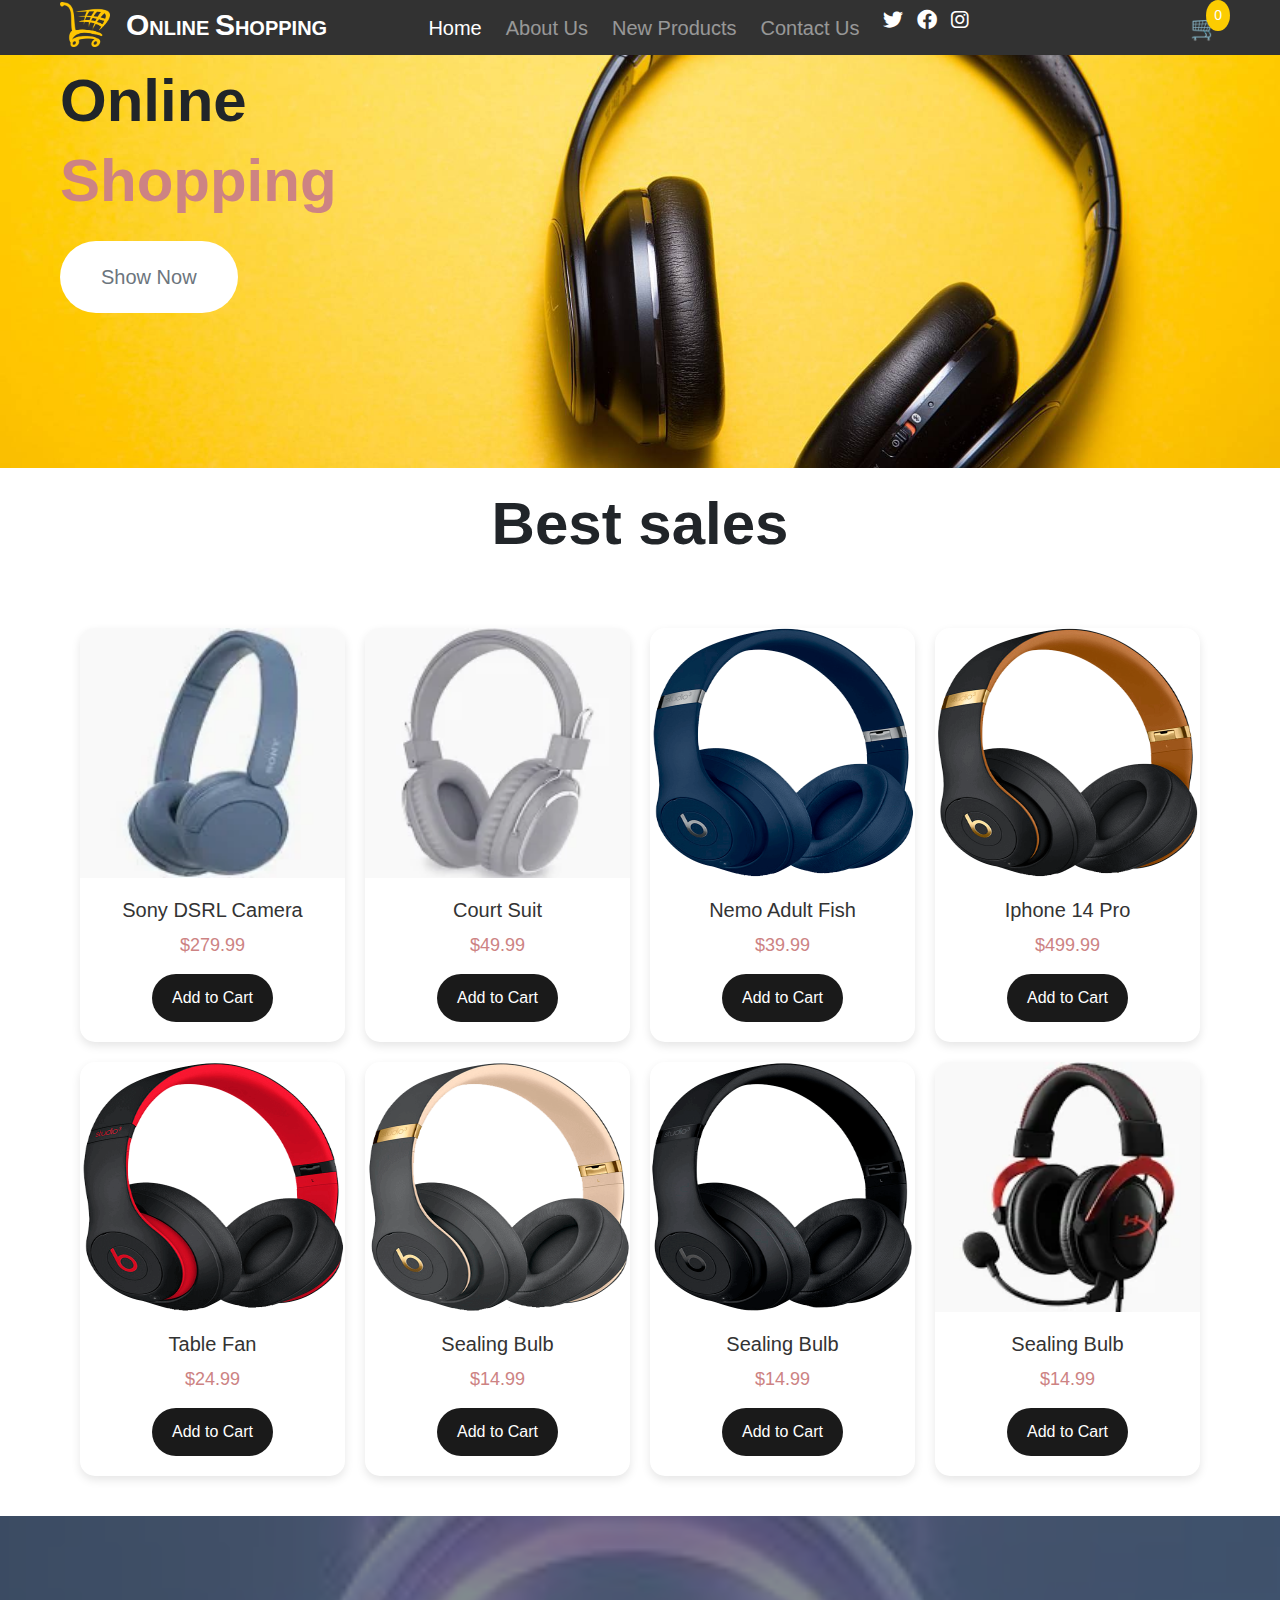
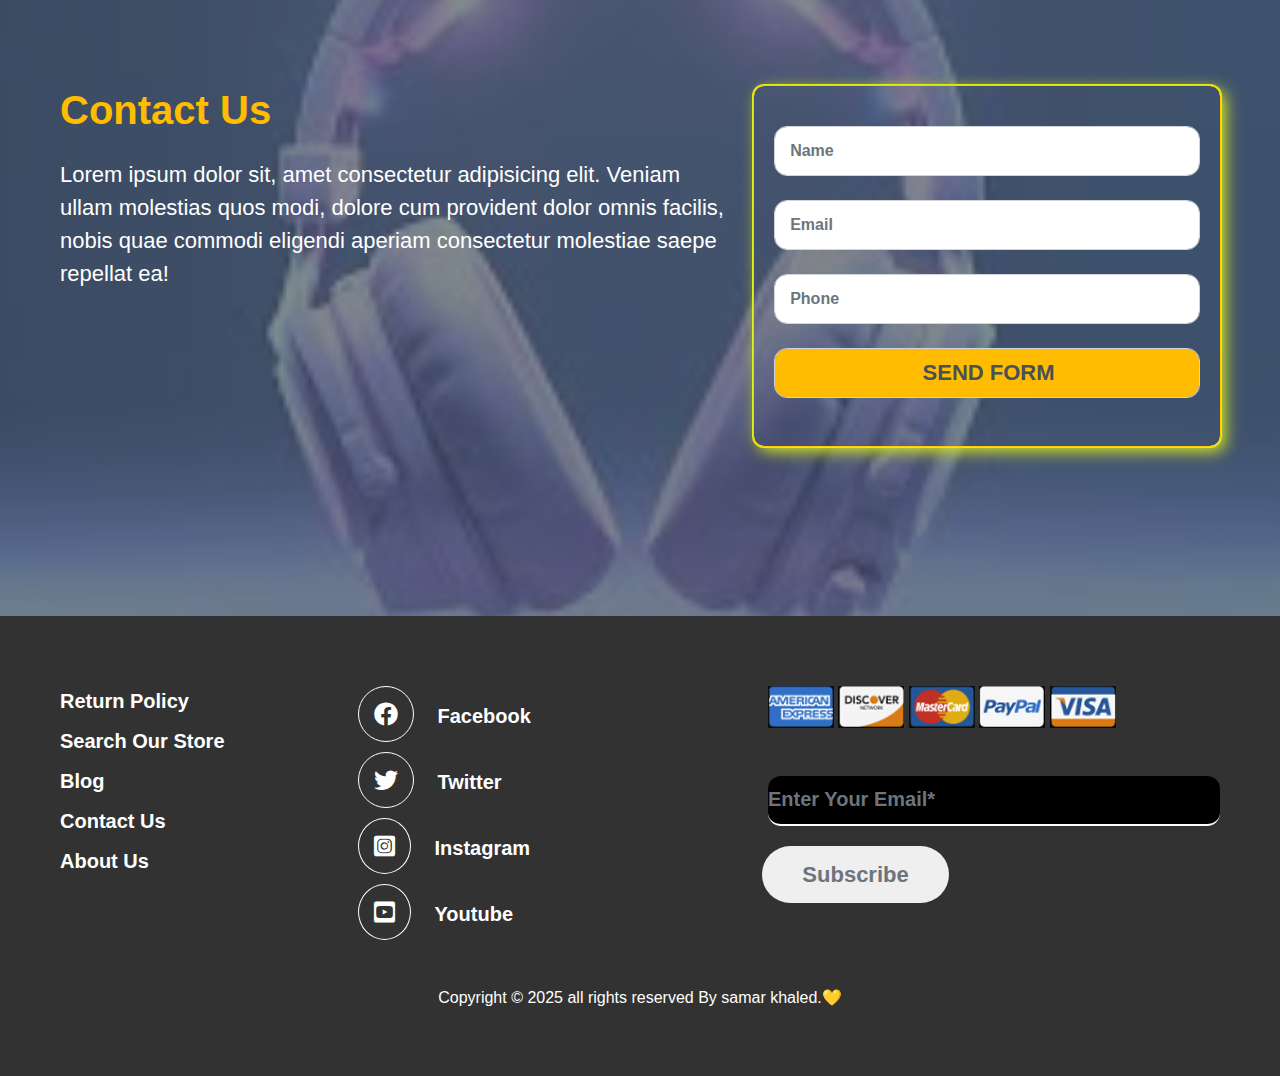
<file: index.html>
<!DOCTYPE html>
<html lang="en">
  <head>
    <meta charset="UTF-8" />
    <meta name="viewport" content="width=device-width, initial-scale=1.0" />
    <title>Product-Landing-Page-Responsive</title>
    <link rel="stylesheet" href="css/all.min.css">
    <link rel="stylesheet" href="css/bootstrap.css" />
    <link rel="stylesheet" href="css/style.css" />
  </head>
  <body>
    
<!-- ==================================START-NAVBAR============================================= -->

 <nav class="navbar navbar-expand-lg navbar-dark dark fixed-top">
  <div class="container">
    <a class="navbar-brand brand" href="#">
    <img class="logo" src="img/logo.png" alt=""><span class="ml-3">O</span>NLINE <span>S</span>HOPPING
  </a>
  <button class="navbar-toggler" type="button" data-toggle="collapse" data-target="#navbarText" aria-controls="navbarText" aria-expanded="false" aria-label="Toggle navigation">
    <span class="navbar-toggler-icon"></span>
  </button>
  <div class="collapse navbar-collapse form-inline" id="navbarText">
    <ul class="navbar-nav">
      <li class="nav-item active ml-2 out">
        <a class="nav-link" href="#">Home <span class="sr-only">(current)</span></a>
      </li>
      
      <li class="nav-item ml-2 out">
        <a class="nav-link" href="#">About Us</a>
      </li>
      
      <li class="nav-item ml-2 out">
        <a class="nav-link" href="#">New Products</a>
      </li>
      
      
      <li class="nav-item ml-2 mr-3 out">
        <a class="nav-link" href="#contact">Contact Us</a>
      </li>
      
      <li class="nav-item ">
        <a href=""> <i class="fa-brands fa-twitter"></i></a>
        <a href="">  <i class="fa-brands fa-facebook ml-2"></i></a>
        <a href=""> <i class="fa-brands fa-instagram ml-2"></i></a>
        
      </li>
    </ul>
  </div>

  <div class="cart-icon" id="cart-icon">
    🛒 <span class="cart-count" 
    id="cart-count">0</span>
</div>
</div>
</nav> 
<!-- ==================================END-NAVBAR============================================= -->


<!-- ==================================START-MAIN============================================= -->


<header>
  <div class="container">
    <div class="header-text">
      <h4 class="mb-3">THINKING OF BUYING Accessories ?</h4>
      <h1>Online</h1>
      <h2>Shopping</h2>
      <button class="btn text-muted mt-3">Show Now</button>
    </div>
  </div>

  
</header>





<!-- ==================================END-MAIN============================================= -->
<!-- =========================================Products============================================== -->
<main class="main-content container">
  <h2 class="mb-5 text-style-deals text-custum">Best sales</h2>
  <div class="product-grid">
    <div class="product-card">
      <img src="img/0.png" alt="Sony DSRL Camera">
      <div class="info">
        <h3>Sony DSRL Camera</h3>
              <div class="price">$279.99</div>
              <button class="add-to-cart-btn">Add to Cart</button>
            </div>
          </div>
          
          <div class="product-card">
            <img src="img/shopping (1).png" alt="Court Suit">
            <div class="info">
              <h3>Court Suit</h3>
              <div class="price">$49.99</div>
              <button class="add-to-cart-btn">Add to Cart</button>
            </div>
          </div>
          
          <div class="product-card">
            <img src="img/product4.png" alt="Nemo Adult Fish">
            <div class="info">
              <h3>Nemo Adult Fish</h3>
              <div class="price">$39.99</div>
              <button class="add-to-cart-btn">Add to Cart</button>
            </div>
          </div>
          
          <div class="product-card">
          <img src="img/product3.png" alt="Iphone 14 Pro">
          <div class="info">
            <h3>Iphone 14 Pro</h3>
            <div class="price">$499.99</div>
            <button class="add-to-cart-btn">Add to Cart</button>
          </div>
        </div>
        
        <div class="product-card">
          <img src="img/product2.png" alt="Table Fan">
          <div class="info">
            <h3>Table Fan</h3>
            <div class="price">$24.99</div>
            <button class="add-to-cart-btn">Add to Cart</button>
          </div>
        </div>
        
        <div class="product-card">
          <img src="img/product5.png" alt="Sealing Bulb">
          <div class="info">
            <h3>Sealing Bulb</h3>
            <div class="price">$14.99</div>
            <button class="add-to-cart-btn">Add to Cart</button>
          </div>
        </div>
        
        <div class="product-card">
          <img src="img/product1.png" alt="Sealing Bulb">
          <div class="info">
            <h3>Sealing Bulb</h3>
            <div class="price">$14.99</div>
            <button class="add-to-cart-btn">Add to Cart</button>
          </div>
        </div>
        
        
        <div class="product-card">
          <img src="img/shopping (4).webp" alt="Sealing Bulb">
          <div class="info">
            <h3>Sealing Bulb</h3>
            <div class="price">$14.99</div>
            <button class="add-to-cart-btn">Add to Cart</button>
          </div>
        </div>
        
        
      </div>
    </main>
<!-- =========================================END-Products========================================== -->
<!-- =======================================CONTACT-US=========================================== -->

<section class="contact">
  <div class="con-bg">
      <div class="bg-img"></div>
    <div class="container">
      <div class="row">
        <div class="col-xs-12 col-md-7">
          <h3 class="mb-4">Contact Us</h3>
          <p class="mb-5">Lorem ipsum dolor sit, amet consectetur adipisicing elit. Veniam  ullam molestias quos modi, dolore cum provident dolor omnis facilis, nobis quae commodi eligendi aperiam consectetur molestiae saepe repellat ea!
            
          </p>
        </div>
        <div class="col-xs-12 col-md-5">
          <div class="form">
            <form action="">
              <input type="text" class="form-control mb-4 text-muted" placeholder="Name">
              <input type="email" class="form-control text-muted mb-4" placeholder="Email">
              <input type="number" class="form-control text-muted mb-4" placeholder="Phone">
              <input type="submit" class="form-control submet mb-2" value="SEND FORM">
            </form>
          </div>
          
          
        </div>
      </div>
    </div>
  </div>
</section>
<!-- =======================================END-CONTACT-US=========================================== -->
<!-- =======================================STAT-FOOTER=========================================== -->


<footer>
  <div class="container">
    <div class="row">
      <div class="col-xs-6 col-md-3 d-flex">
        <ul>
          <li>Return Policy</li>
          <li>Search Our Store</li>
          <li>Blog</li>
          <li>Contact Us</li>
          
          <li>About Us</li>
        </ul>
      </div>
      
      <div class="col-xs-6 col-md-3 d-flex">
      <ul>
        <li><i class="fa-brands fa-facebook mr-4 "></i>Facebook</li>
        <li><i class="fa-brands fa-twitter mr-4"></i>Twitter</li>
        <li><i class="fa-brands fa-square-instagram mr-4"></i>Instagram</li>
        <li><i class="fa-brands fa-square-youtube mr-4"></i>Youtube</li>
        
      </ul>
          </div>
          <div class="col-xs-12 col-md-6 right-side">
            <div class="icons">
              <img src="img/icons/Ae.jpg" alt="" class="mb-2">
              <img src="img/icons/discover.jpg" alt="" class="mb-2">
              <img src="img/icons/master.jpg" alt="" class="mb-2">
              <img src="img/icons/paypal.jpg" alt="" class="mb-2">
              <img src="img/icons/visa.jpg" alt="" class="mb-2">
            </div>
            <form action="">
              <input type="email" class="form-control" placeholder="Enter Your Email*">
              <input type="submit" value="Subscribe" class="subscribe text-muted">
            </form>
          </div>
        </div>
      </div>
      <p class="copyright text-center">Copyright © 2025  all rights reserved By samar khaled.💛</p>
    </footer>
     

    <!-- =======================================END-FOOTER=========================================== -->
    







<script src="js/jquery-3.7.1.min.js"></script>
    <script src="js/bootstrap.bundle.js"></script>
  </body>
</html>
</file>
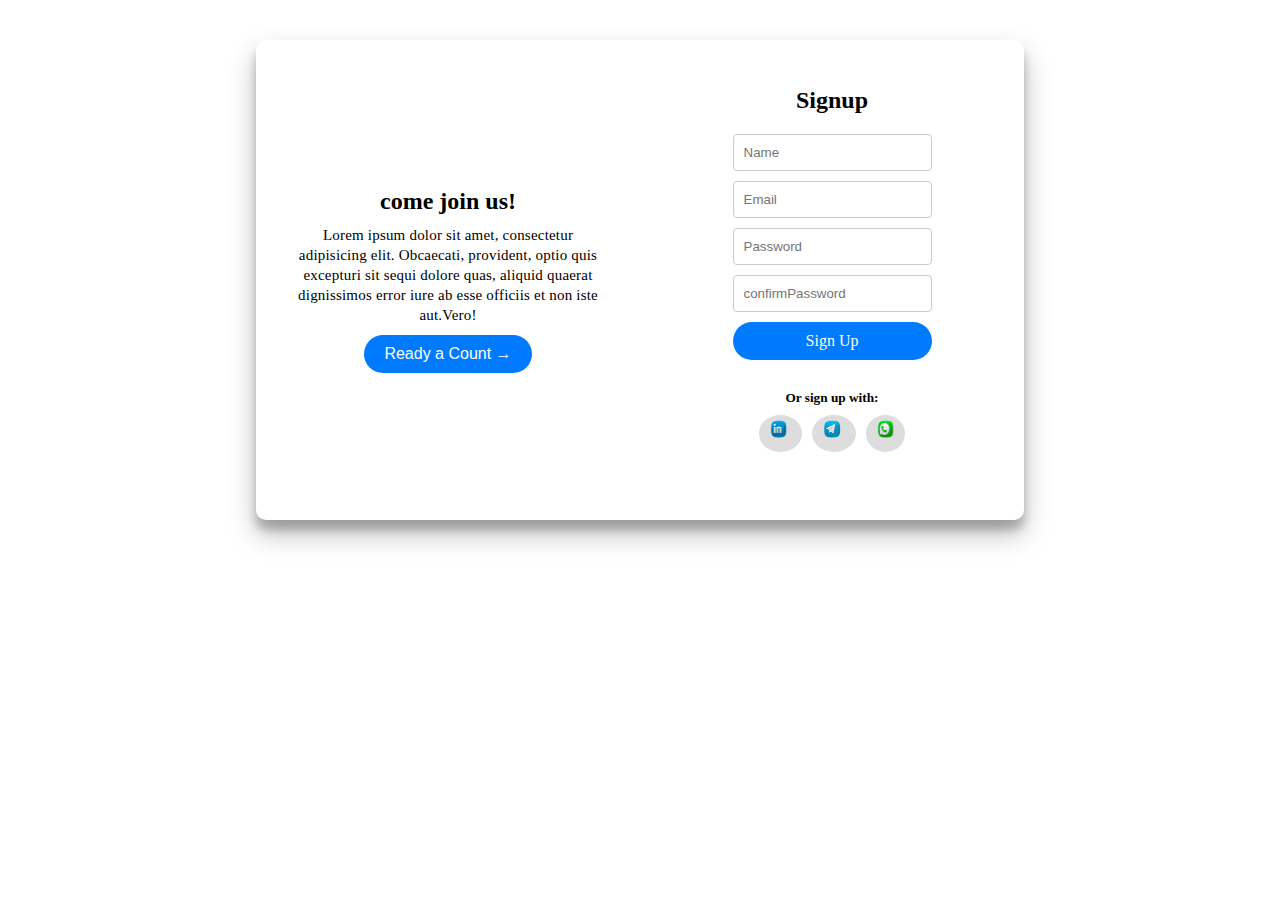
<file: form.html>
<!DOCTYPE html>
<html lang="en">
<head>
    <meta charset="UTF-8">
    <meta name="vnfewport" content="width=device-width, initial-scale=1.0">
    <title>form</title>
    <link rel="stylesheet" href="css/form.css">
</head>
<body>
    <div class="container" tabindex="0" >
        <div class="info-box">
         
            <h2>come join us!</h2>
            <p class="text-style">Lorem ipsum dolor sit amet, consectetur adipisicing elit. Obcaecati, provident,
                 optio quis excepturi sit sequi dolore quas, aliquid quaerat dignissimos error
                  iure ab esse officiis et non iste aut.Vero!
            </p>
            <button class="button ready-button">
                <span>Ready a Count →</span>
            </button>
                </div>

        <div class="signup-form">
            <h2>Signup</h2>
            <form>
                <input type="text" placeholder="Name" required>
                <input type="email" placeholder="Email" required>
                <input type="password" placeholder="Password" required>
                <input type="password" id="confirmPassword" placeholder="confirmPassword" required>
               <a href="index.html" id="signupBtn" class="button signup-button">
                        <span>Sign Up</span>
                </a>

                </form>
            <div class="social-media">
                <h5>Or sign up with:</h5>
                <div class="icons">
                    <span>
                        <a href="https://www.linkedin.com/in/samar-khaled-abdradi" target="_blank">
                            <img src="imges/LinkedIn-1.png" alt="">
                        </a>
                    </span>
                    <span>
                        <a href="https://t.me/CodewSK" target="_blank">
                            <img src="imges/Telegram-1.png" alt="">
                        </a>
                    </span>
                    <span>
                        <a href="https://wa.me/201025094232" target="_blank">
                            <img src="imges/Whatsapp-1.png" alt="">
                        </a>
                    </span>
                    
                </div>
            </div>
        </div>
    </div>





 <div class="overlay"></div>











</body>
</html>
</file>
<file: css/style.css>
/* ========================reset-css============================ */
*{
padding: 0;
margin: 0;
box-sizing: border-box;

}





/*=================================NAVIGATION===========================================*/

.logo {
  width: 50px;
  position: relative;
  top: -6px;
}

.brand {
  color: #fccc01;
  font-weight: bold;
  width: 29%;
}
.brand span {
  font-size: 30px;
}
.brand:hover {
  color: #fff;
}
.navbar ul li i {
  color: #fff;
}
.navbar ul li {
  font-weight: 500;
  font-size: 20px;
  transition: all 1s;
}
.navbar ul .out:hover {
  outline: 3px solid #fccc01;
  border-radius:7.4px
}
.fa-twitter,
.fa-facebook,
.fa-instagram {
  transition: all 1s;
}
.fa-twitter:hover {
  color: aqua;
}
.fa-facebook:hover {
  color: blue;
}
.fa-instagram:hover {
  color: rgb(132, 42, 42);
}
nav .cart-icon {
  position: relative;
  cursor: pointer;
  font-size: 24px;
  transition: color 0.3s ease-in-out;
}
nav .cart-icon:hover {
  color:#fccc01 ;
}

nav{
align-items:center;
position:sticky;
right: 0;
left: 0;
bottom: 0;
top: 0;
}
nav .cart-icon .cart-count {
  background-color: #fccc01;
  color: white;
  border-radius: 50%;
  padding: 5px 8px;
  font-size: 14px;
  position: absolute;
  top: -10px;
  right: -10px;
} 

.dark{

  background-color:  #323232;
}
nav {
  align-items: center;
  position: fixed; /* تعديل هنا */
  right: 0;
  left: 0;
  top: 90px; /* تعيين top ليكون 0 لتثبيته في الأعلى */
  z-index: 1000; /* إضافة z-index للتأكد من أن الشريط يظهر فوق العناصر الأخرى */
  height: 55px;
}

/*=================================END-NAVIGATION===========================================*/
/* ===========================================HEADER====================================== */
header {
  background-image: url(../img/banner.jpg);
  background-color: hsl(273, 18%, 55%);

  background-repeat: no-repeat;
  background-position: center center;
  background-size: cover;
  padding-bottom: 135px;
  /* padding-top: 20px; */
}


header h4 {
  font-weight: bold;
}
header h1 {
  font-size: 60px;
  font-weight: bold;
}
header h2 {
  font-weight: bold;
  font-size: 60px;
  color: #cd8383;
}
header .btn {
  background-color: #fff;
  padding: 20px 40px;
  border-radius: 40px;
  font-size: 20px;
  font-weight: 500;
}
/* ===========================================END-HEADER====================================== */

.news h2 {
  font-size: 35px;
  color:#fccc01;
}

.text-style-deals{
text-align: center;
font-size: 60px;
font-weight: 700;
}


/* =====================================CONTACT-US================================================= */
.contact {

  background-image: url(../img/main.jpg);
  background-position: center center;
  background-size: cover;
  background-repeat: no-repeat;
}



.con-bg {
  background-color: #435657ac;
  padding: 150px 0;
}
.contact h3 {
  color: #ffbc00;
  font-size: 40px;
  font-weight: bold;
}
.contact p {
  color: #fff;
  font-size: 22px;
}
.contact .form {
  
  outline: 1px solid #fccc01;
  padding: 40px 20px;
  box-shadow: inset 0 -3em 3em rgba(0, 0, 0, 0),
    0px 0px 0px 2px rgb(222, 240, 25), 0.3em 0.3em 1em rgb(222, 240, 25);
  border-radius: 10px;
  -webkit-border-radius: 10px;
  -moz-border-radius: 10px;
  -ms-border-radius: 10px;
  -o-border-radius: 10px;
}
.form-control {
  padding-left: 15px;
  height: 50px;
  font-weight: 600;
  border-radius: 13px;
}
.submet {
  text-align: center;
  background-color: #ffbc00;
  font-size: 22px;
}


/* ====================================FOOTER========================================== */






footer {
  background-color: #323232;
  padding: 50px 0;
  color: #fff;
}
footer .icons {
  margin-left: 20%;
}

footer ul li {
  list-style: none;
  margin-bottom: 10px;
  font-size: 20px;
  font-weight: 600;
}
footer i {
  font-size: 24px;
  border: 1px solid #fff;
  padding: 15px;
  border-radius: 50%;
  -webkit-border-radius: 50%;
  -moz-border-radius: 50%;
  -ms-border-radius: 50%;
  -o-border-radius: 50%;
}
footer .right-side .form-control {
  width: 80%;
  margin-left: 20%;
  margin-top: 40px;
  background-color: #000000;
  border: 0;
  border-bottom: 2px solid #fff;
  padding-left: 0;
  font-size: 20px;
  color: #fff;
}

footer .subscribe {
  margin-left: 19%;
  margin-top: 20px;
  padding: 12px 40px;
  font-weight: 600;
  border-radius: 40px;
  border: 0;
  font-size: 22px;
}


/* ====================================END-FOOTER========================================== */
/* ==============================PRODUCTS================================== */



.container {
  max-width: 1200px;
  margin: 0 auto;
  padding: 20px;
}

.product-grid {
  display: grid;
  grid-template-columns: repeat(auto-fill, minmax(250px, 1fr));
  gap: 20px;
  padding: 20px;
}

.product-card {
  background-color: white;
  border-radius: 15px;
  overflow: hidden;
  box-shadow: 0 4px 10px rgba(0, 0, 0, 0.1);
  transition: transform 0.3s ease-in-out, box-shadow 0.3s ease-in-out;
}

.product-card:hover {
  transform: translateY(-5px);
  box-shadow: 0 8px 20px rgba(0, 0, 0, 0.2);
}

.product-card img {
  width: 100%;
  height: 250px;
  display: block;
}

.product-card .info {
  padding: 20px;
  text-align: center;
}

.product-card .info h3 {
  font-size: 20px;
  margin-bottom: 10px;
  color: #333;
}

.product-card .info .price {
  color: #CD8383;
  font-size: 18px;
  margin-bottom: 15px;
}

.product-card .info .add-to-cart-btn {
  padding: 12px 20px;
  background-color: #1a1a1a;
  color: white;
  border: none;
  border-radius: 25px;
  cursor: pointer;
  font-size: 16px;
  transition: background-color 0.3s ease-in-out;
}

.product-card .info .add-to-cart-btn:hover {
  background-color: #CD8383;
}
/* ==============================END-PRODUCTS================================== */
</file>
<file: css/form.css>
/******************************************reset css*******************************/
*{
    padding:0;
    margin: 0;
    box-sizing: border-box;
}

/******************************************global css*******************************/
@import url('https://fonts.googleapis.com/css?family=Montserrat:400,800');


/******************************************container*******************************/
.container {
    display: flex;
    margin:40px  auto;
    background-color: #fff;
	border-radius: 10px;
    box-shadow: 0 14px 28px rgba(0,0,0,0.25), 
    0 10px 10px rgba(0,0,0,0.22);
	position: relative;
	/* overflow: hidden; */
	width: 768px;
	max-width: 100%;
	min-height: 480px;
}

/******************************************content*******************************/
.info-box {

    padding: 40px;
    border-radius: 8px 0 0 8px;
    display: flex;
    /* flex-direction: column; */
    justify-content: center;
    align-items: center;

    position: absolute;
	align-items: center;
	justify-content: center;
	flex-direction: column;
	padding: 0 40px;
	text-align: center;
	top: 0;
	height: 100%;
	width: 50%;
	transform: translateX(0);
	transition: transform 0.6s ease-in-out;
}

h5{
    margin-bottom: 13px;
}
.ready-button {
    padding: 10px 20px;
    font-size: 16px;
    color: #fff;
    background-color: hsl(211, 100%, 50%);
    border: solid white 0px;
    border-radius: 20px;
    cursor: pointer;
    transition: background-color 0.3s;

}
.text-style{
    font-size: 15px;
	font-weight: 100;
	line-height: 20px;
	letter-spacing: 0.2px;
	margin: 10px 0 10px;
}
/* ******************************************sign-form********************************************** */
.signup-form {
    padding: 65px;
    display: flex;
  
    align-items: center;
    width:800px;



    position: absolute;
	top: 0;
	height: 100%;
	transition: all 0.6s ease-in-out;



    right: 0;
	width: 50%;
	z-index: 2;
}

.signup-form h2 {
    margin-bottom: 20px;
}

.signup-form form {
    display: flex;
    flex-direction: column;
}

.signup-form input {
    padding: 10px;
    margin-bottom: 10px;
    border: 1px solid #ccc;
    border-radius: 4px;
}

#signupBtn {
    padding: 10px;
    background-color: #007bff;
    color: white;
    border: none;
    border-radius: 20px;
    cursor: pointer;
    text-align: center;
    display: block;
}

.signup-form button {
    padding: 10px;
    background-color: #007bff;
    color: white;
    border: none;
    border-radius: 20px;
    cursor: pointer;
}

.signup-form button:hover {
    background-color: #0056b3;
}
/******************************************social-media*********************************************/
.social-media {
    margin: 30px;
    text-align: center;
}


.icons img{
    width: 10%;

}
.icons span {
    margin: 0 5px;
    padding: 10px;
    background-color: #ddd;
    border-radius: 50%;
    cursor: pointer;
}
a {
    text-decoration: none; 
  }
.icons span:hover {
    background-color: #ccc;
    margin-top: 20px;
}



/* *******************************************Reusing animation for smooth show effect*************************** */

.info-box {
    padding: 40px;
    border-radius: 8px 0 0 8px;
    display: flex;
    justify-content: center;
    align-items: center;
    position: absolute;
    flex-direction: column;
    text-align: center;
    top: 0;
    height: 100%;
    width: 50%;
    transform: translateX(0);
    transition: transform 0.6s ease-in-out, background-color 0.3s, color 0.3s;
}

.signup-form {
    padding: 65px;
    display: flex;
    flex-direction: column;
    justify-content: center;
    align-items: center;
    position: absolute;
    top: 0;
    height: 100%;
    right: 0;
    width: 50%;
    z-index: 2;
    transform: translateX(0);
    transition: transform 0.6s ease-in-out, background-color 0.3s;
}

.info-box:hover {
    transform: translateX(100%); 
    background-color: #007bff; 
    color: #fff; 
}

.info-box:hover + .signup-form {
    transform: translateX(-100%);
    background-color: #f1f1f1; 
}
</file>
